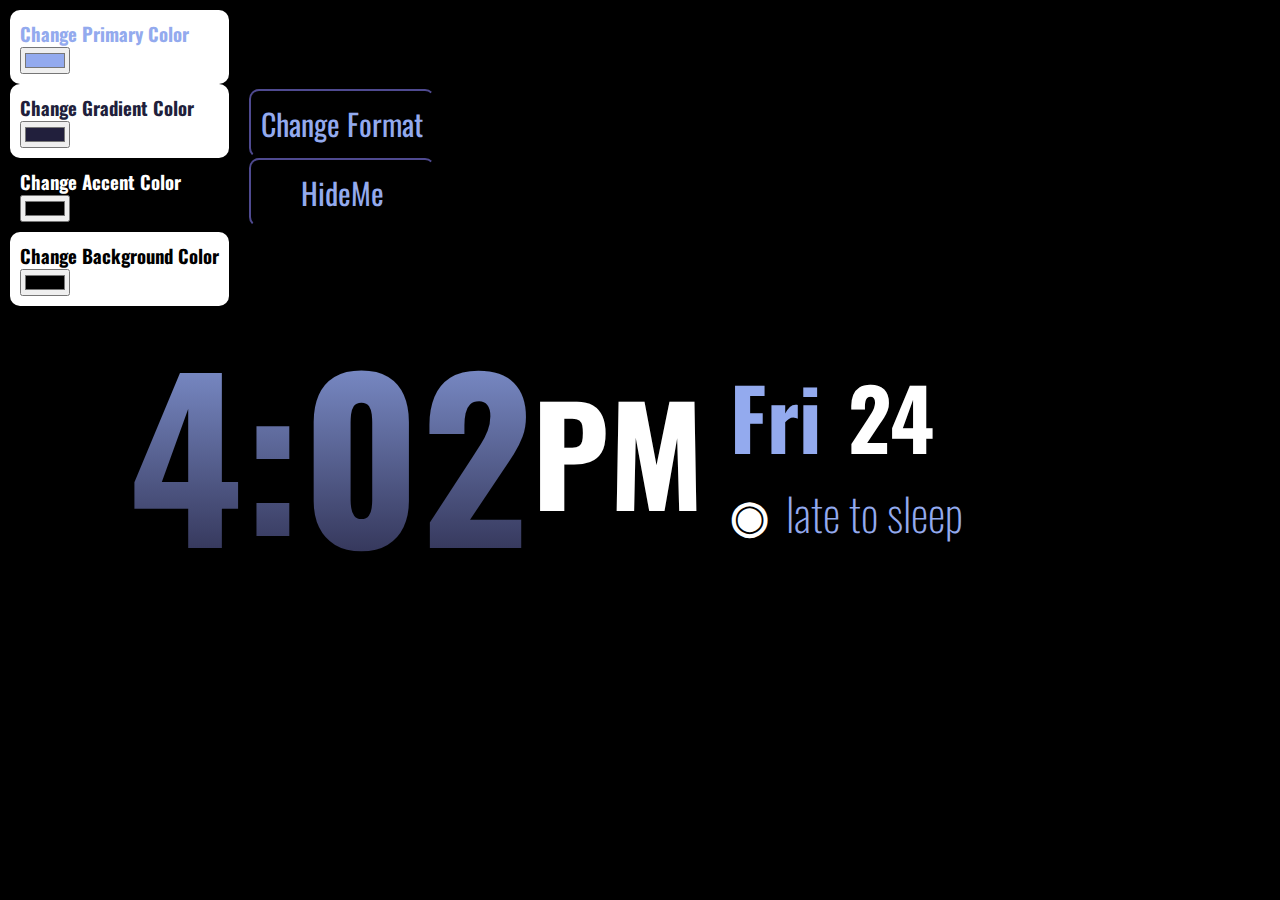
<file: index.html>
<html lang="en">
<head>
    <meta charset="UTF-8">
    <meta name="viewport" content="width=device-width, initial-scale=1.0">
    <meta name="theme-color" content="#000">
    <title>Big Clock</title>
    <!--     
    <meta name="viewport" content="user-scalable=no, width=device-width, initial-scale=1.0, maximum-scale=1.0" />
    -->    
    <meta name="apple-mobile-web-app-capable" content="yes" />
    <meta name="apple-mobile-web-app-status-bar-style" content="black" />
    <link rel="stylesheet" href="bigClock.css">
</head>
<body>
    <script src="./bigClock.js"></script> <!-- Al pendejo se le olvido poner el script jsjs -->

    <div class="testEquip" id="testE">
        <div>
            <div id="ch-1">
                <h3>Change Primary Color</h3>
                <input value="#93aaee" type="color" oninput="changeColor('color1','--primaryColor')" onchange="changeColor('color1','--primaryColor')" id="color1">
            </div>
            <div id="ch-2">
                <h3>Change Gradient Color</h3>
                <input value="#211f3c" type="color" oninput="changeColor('color2','--secondaryColor')" onchange="changeColor('color2','--secondaryColor')" id="color2">
            </div>
            <div id="ch-3">
                <h3>Change Accent Color</h3>
                <input value="#fff" type="color" oninput="changeColor('color3','--accentColor')" onchange="changeColor('color3','--accentColor')" id="color3">
            </div>
            <div id="ch-4">
                <h3>Change Background Color</h3>
                <input value="#000000" type="color" oninput="changeColor('color4','--backgroundColor')" onchange="changeColor('color4','--backgroundColor')" id="color4">
            </div>
        </div>
        <div>
            <button onclick="changeAmPm()">Change Format</button>
            <button id="tohide" onclick="hideMe()">HideMe</button>

        </div>
        
    </div>


    <div id="clock">
        <div id="numbers">
            
            <div id="time">
                <h1 id="hours">00</h1>
                <h1 id="periods">:</h1>
                <h1 id="minutes">00</h1>
            </div>
            <div id="_12hrsFormat">
                <h2 id="am">AM</h2>
            </div>
            
            
        </div>
        
    
        <div id="right_side">
           
            

            <div id="date">
                <h3 id="weekDay">WeekDay</h3>
                <h3 class="opacityLow">-</h3>
                <h3 id="numDay">NumDay</h3>
            </div>

            
            <div id="idk">
                <div id="notes">
                    <h4 id="icon">◉</h4>
                    <h4 class="opacityLow">-</h4>
                </div>
                <input type="text" id="notes_text" value="late to sleep">
    
            </div>
            
        </div>
    </div>

    
    
</body>
</html>
</file>
<file: bigClock.css>
:root {
    --accentColor:#fff;
    --primaryColor: #93aaee;
    --secondaryColor: #211f3c;
    --backgroundColor: #000000;

}

@font-face {
    font-family: 'Oswald VariableFont';
    src: url('./Oswald-VariableFont_wght.ttf');
}

* {
    margin: 0;
    
}

body {
    overflow: hidden;
    background-color: var(--backgroundColor);
}

#clock {
    width: 100%;
    height: 100%;
    display: flex;
    align-items: center;
    justify-content: center;
}

#numbers,
#_12hrsFormat,
#date, 
#notes,
#notes_text,
.testEquip
{
    color: var(--primaryColor);
    font-family: 'Oswald VariableFont', sans-serif;
    font-weight: lighter;
    transition: all 1s ease-in-out;
}



#time,
#pre-time {
    align-items: center;
    display: flex;
    background: -webkit-linear-gradient(var(--primaryColor), var(--secondaryColor));
    -webkit-background-clip: text;
    -webkit-text-fill-color: transparent;
    transition: all 1s ease-in-out;

}
#time {
    z-index: 1;
    /* transition: opacity 1s ease-in-out; */

}

#pre-time {
    z-index: 2;
    position: absolute;
    /* transition: opacity 1s ease-in-out; */
    opacity: 0;
}


#right_side {
    position: absolute;
    width: 43%;
    right: 0;
    display: flex;
    flex-direction: column;
    justify-content: center;
    
}

#_12hrsFormat{
    font-size: 10vmin;
    display: flex;
    align-items: center;
}
#am{
    color: var(--accentColor);
    justify-self: end;
    right: 0;
}

#numbers {
    position: absolute;
    left: 0;
    font-size: 12vmin;
    width: 55%;
    display: flex;
    justify-content: end;
    align-items: center;
    font-weight: bolder;
    transition: all 1s ease-in-out;

}
#date {
    display: flex;
    font-size: 8vmin;
}

#testControls {
    color: blue;
    position: absolute;
    z-index: 3;
    display: flex;
}

#numDay{
    color: var(--accentColor);
}

#notes{
    height: 5vmin;
    font-size: 5vmin;
    display: flex;
}

#notes_text{
    font-size: 5vmin;
    align-self: center;
    background-color: #00000000;
    border-color: #00000000;
    border: none;
    outline: none;
    width: 100%;
    height: 200%;
    overflow: visible;
    align-self: center;
}

#icon {
    position: relative;
    color: var(--accentColor);

}
#idk{
    display: flex;
}
.oculto {
    opacity: 0;
    transition: all 1s ease-in-out;
    position: absolute;
}
.publico {
    color: var(--primaryColor);
    opacity: 1;
    transition: all 1s ease-in-out;
}
.opacityLow{
    opacity: 0;
}
.opacityHigh{
    opacity: 1;
    transition: opacity 1s ease-in-out;

}

.testEquip {
    position: absolute;
    display: flex;
    align-items: center;
    justify-content: center;
    opacity: 1;
    
}
.testEquip div{
    display: grid;
    padding: 10px;
    overflow: hidden;
    border-radius: 10px;
}
.testEquip button{
    padding: 10px;
    overflow: hidden;
    border-radius: 10px;
    font-family: 'Oswald VariableFont', sans-serif;
    font-size: 30px;
    background-color: var(--backgroundColor);
    color: var(--primaryColor);
    border-color: var(--secondaryColor);
}

#ch-1 {
    color:var(--primaryColor);
    background-color: var(--accentColor);
}
#ch-2 {
    color: var(--secondaryColor);
    background-color: var(--accentColor);

}
#ch-3 {
    color: var(--accentColor);
    background-color: var(--backgroundColor);

}
#ch-4 {
    color: var(--backgroundColor);
    background-color: var(--accentColor);

}

/* @media screen and (max-width: 920px) {
    #numbers {
        font-size: 10vw;
    }
    #_12hrsFormat{
        font-size: 5vw;

    }
    #date{
        font-size: 5vh;

    } 
    #notes{
        font-size: 5vh;
    }
    #notes_text{
        font-size: 5vh;

    }
} */
</file>
